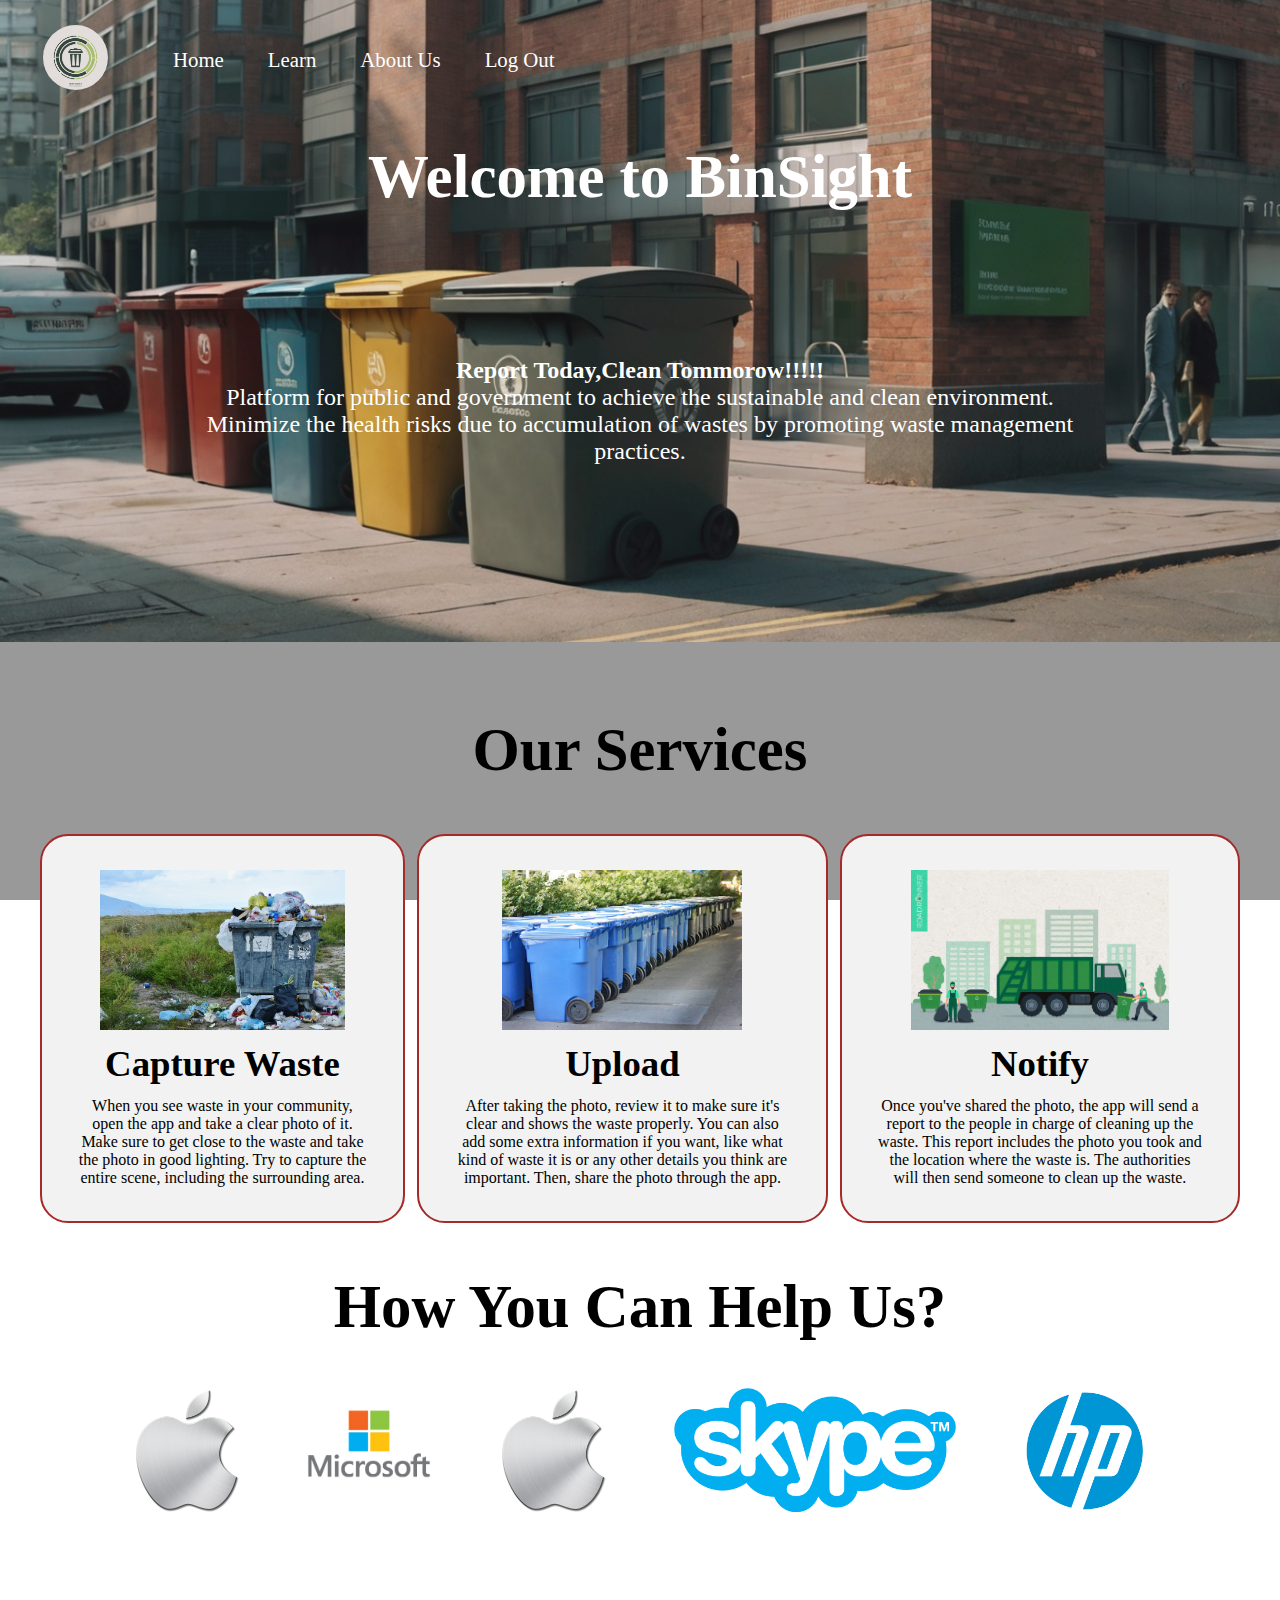
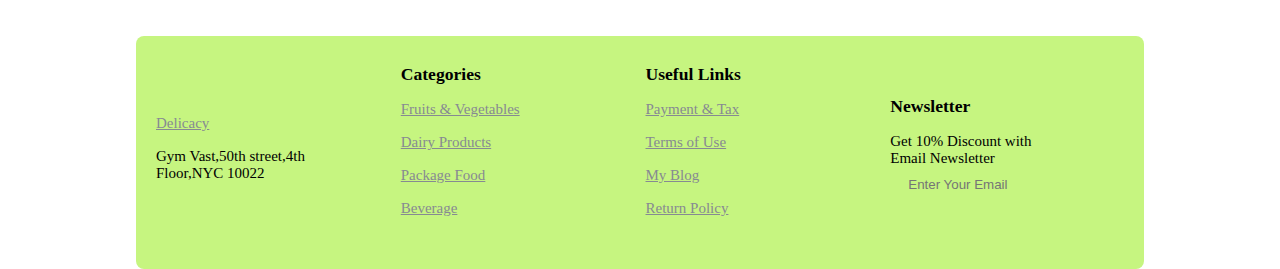
<file: index.html>
<!DOCTYPE html>
<html lang="en">

<head>
    <meta charset="UTF-8">
    <meta name="viewport" content="width=device-width, initial-scale=1.0">
    <title>Best Online Food Delivery Services in India | MyOnlineMeal.com</title>
    <link rel="stylesheet" href="/css/style.css">
    <link rel="preconnect" href="https://fonts.googleapis.com">
    <link rel="preconnect" href="https://fonts.gstatic.com" crossorigin>
    <link rel="stylesheet" href="https://cdnjs.cloudflare.com/ajax/libs/font-awesome/6.6.0/css/all.min.css" integrity="sha512-Kc323vGBEqzTmouAECnVceyQqyqdsSiqLQISBL29aUW4U/M7pSPA/gEUZQqv1cwx4OnYxTxve5UMg5GT6L4JJg==" crossorigin="anonymous" referrerpolicy="no-referrer" />
</head>

<body>
    <nav id="navbar">
        <div id="logo">
            <img src="img/8.png" alt="MyOnlineMeal.com" >
        </div>

        <ul>
            <li class="item"><a href="#">Home</a></li>
            <li class="item"><a href="http://127.0.0.1:5500/rscom-failover-classic-s3.s3.amazonaws.com/index.html">Learn</a></li>
            <li class="item"><a href="#">About Us</a></li>
            <li class="item"><a href="http://127.0.0.1:5501/new_project_BinSite/index.html
                ">Log Out</a></li>
        </ul>
        <div class="camera">
            <a href="http://127.0.0.1:5503/dustbin_app/templates/index1.html"><i class="fa-solid fa-camera-retro" style="font-size: 30px;"></i></a>
                <style type="text/css">
                    .fa-camera-retro{
                        color: aliceblue;
                    }
                </style>
        </div>
        <!--<img src="camera_icon.png" id="cameraIcon" alt="Camera Icon" style="height: 40px;width: 20px;;">-->
    </nav>
    
    <section id="home">
        <h1 class="h-primary">Welcome to BinSight</h1>
        <p><b>Report Today,Clean Tommorow!!!!!</b></p>
        <p>Platform for public and government to achieve the sustainable and clean environment.</p>
        <p>Minimize the health risks due to accumulation of wastes by promoting waste management practices.</p>
      
    </section>
    

    <section class="services-container">
        <h1 class="h-primary center">Our Services</h1>
        <div id="services">
            <div class="box">
                <img src="img/3.png" alt="">
                <h2 class="h-secondary center">Capture Waste</h2>
                <p class="center">When you see waste in your community, open the app and take a clear photo of it. Make sure to get close to the waste and take the photo in good lighting. Try to capture the entire scene, including the surrounding area.</p>
            </div>
            <div class="box">
                <img src="img/2.png" alt="">
                <h2 class="h-secondary center">Upload</h2>
                <p class="center">After taking the photo, review it to make sure it's clear and shows the waste properly. You can also add some extra information if you want, like what kind of waste it is or any other details you think are important. Then, share the photo through the app.
                </p>
            </div>
            <div class="box">
                <img src="img/box_img1.jpeg" alt="">
                <h2 class="h-secondary center">Notify</h2>
                <p class="center">Once you've shared the photo, the app will send a report to the people in charge of cleaning up the waste. This report includes the photo you took and the location where the waste is. The authorities will then send someone to clean up the waste.</p>
            </div>
            
        </div>
    </section>
    <section id="client-section">
        <h1 class="h-primary center">How You Can Help Us?</h1>
        <div id="clients">
            <div class="client-item">
                <img src="img/logo1.png" alt="Our Client">
            </div>
            <div class="client-item">
                <img src="img/logo2.png" alt="Our Client">
            </div>
            <div class="client-item">
                <img src="img/logo1.png" alt="Our Client">
            </div>
            <div class="client-item">
                <img src="img/logo4.png" alt="Our Client">
            </div>
            <div class="client-item">
                <img src="img/logo3.png" alt="Our Client">
            </div>
        </div>
    </section>
    <section class="footer" id="footer">
        <div class="footer-box">
        <a href="#" class="logo"><i class='bx bxs-basket ' ></i>Delicacy</a>
        <p>Gym Vast,50th street,4th <br>Floor,NYC 10022</p>
        <div class="social">
            <i class='bx bxl-facebook-circle'></i>
            <i class='bx bxl-twitter'></i>
            <i class='bx bxl-instagram'></i>
            <i class='bx bxl-youtube'></i>
        </div>
        </div>
<div class="footer-box">
    <h2>Categories</h2>
    <a href="#">Fruits & Vegetables</a>
    <a href="#">Dairy Products</a>
    <a href="#">Package Food</a>
    <a href="#">Beverage</a>
</div>
<div class="footer-box">
    <h2>Useful Links</h2>
    <a href="#">Payment & Tax</a>
    <a href="#">Terms of Use</a>
    <a href="#">My Blog</a>
    <a href="#">Return Policy</a>
</div>
<div class="footer-box">
    <h2>Newsletter</h2>
    <p>Get 10% Discount with<br>Email Newsletter</p>
    <form action="">
        <i class='bx bx-envelope'></i>
        <input type="email" name="" id="" placeholder="Enter Your Email">
        <i class='bx bx-arrow-back bx-rotate-180' ></i>
     </form>
</div>
    </section>
    <script src="https://ajax.googleapis.com/ajax/libs/jquery/3.5.1/jquery.min.js"></script>
<script>
    $(document).ready(function(){
        $("#cameraIcon").click(function(){
            $.ajax({
                url: "/camera",
                method: "GET",
                success: function(data) {
                    alert(data.status);  // Show the response from the server
                },
                error: function(err) {
                    alert("Failed to access camera");
                }
            });
        });
    });
</script>


    
</body>

</html>
</file>
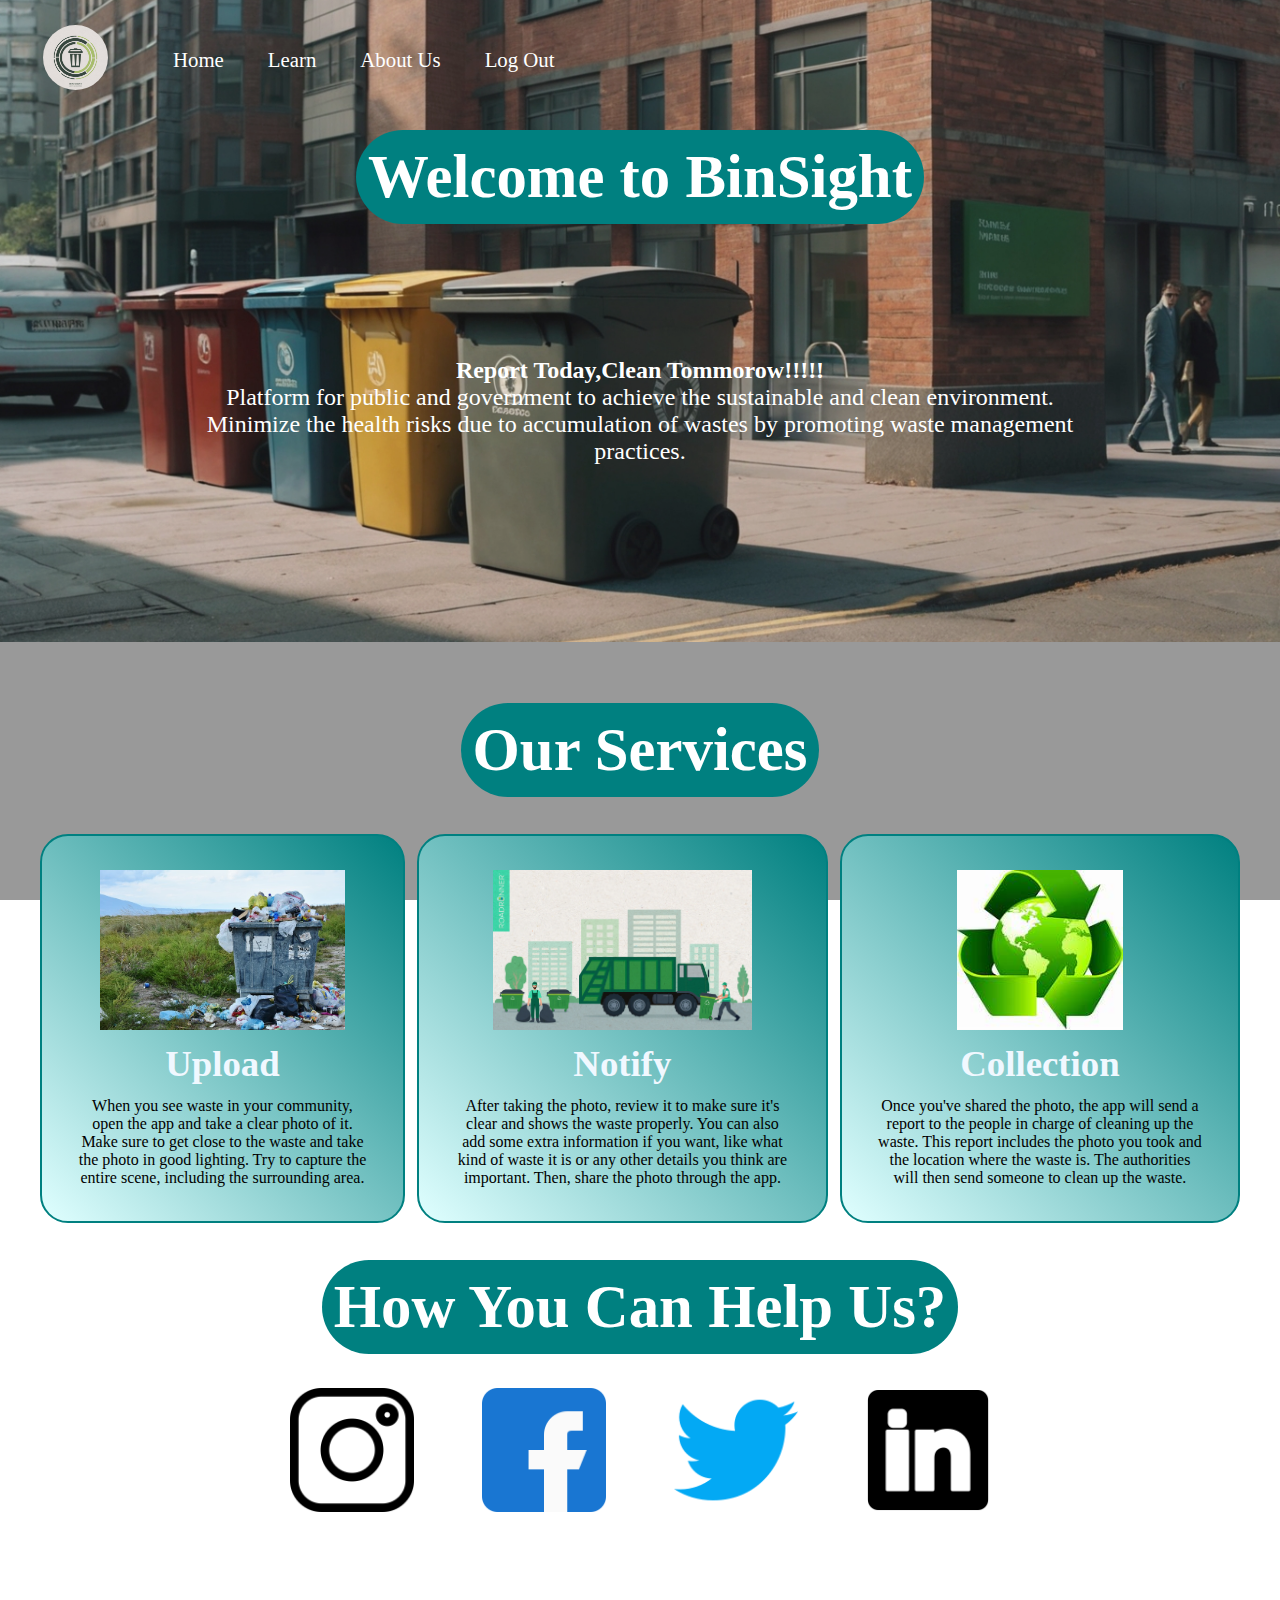
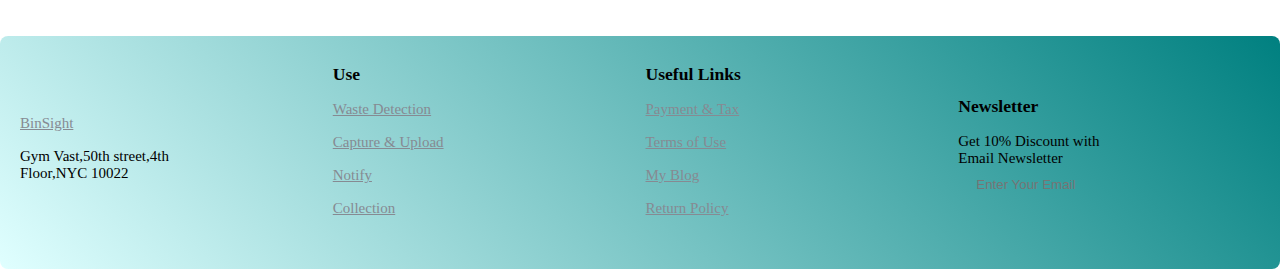
<file: log_out/project_BinSite/index.html>
<!DOCTYPE html>
<html lang="en">

<head>
    <meta charset="UTF-8">
    <meta name="viewport" content="width=device-width, initial-scale=1.0">
    <title>Best Online Food Delivery Services in India | MyOnlineMeal.com</title>
    <link rel="stylesheet" href="css/style.css">
    <link rel="preconnect" href="https://fonts.googleapis.com">
    <link rel="preconnect" href="https://fonts.gstatic.com" crossorigin>
    <link rel="stylesheet" href="https://cdnjs.cloudflare.com/ajax/libs/font-awesome/6.6.0/css/all.min.css" integrity="sha512-Kc323vGBEqzTmouAECnVceyQqyqdsSiqLQISBL29aUW4U/M7pSPA/gEUZQqv1cwx4OnYxTxve5UMg5GT6L4JJg==" crossorigin="anonymous" referrerpolicy="no-referrer" />
</head>

<body>
    <nav id="navbar">
        <div id="logo">
            <img src="img/8.png" alt="MyOnlineMeal.com" >
        </div>

        <ul>
            <li class="item"><a href="#">Home</a></li>
            <li class="item"><a href="http://127.0.0.1:5501/log_out/project_BinSite/www.republicservices.com%20(2)/rscom-failover-classic-s3.s3.amazonaws.com/index.html">Learn</a></li>
            <li class="item"><a href="#">About Us</a></li>
            <li class="item"><a href="http://127.0.0.1:5501/Project_BinSite_Sign_in/project_BinSite/index.html">Log Out</a></li>
        </ul>
        <div class="camera">
            <a href="http://127.0.0.1:5501/log_out/project_BinSite/dustbin_app/dustbin_app/templates/index1.html"><i class="fa-solid fa-camera-retro" style="font-size: 30px;"></i></a>
                <style type="text/css">
                    .fa-camera-retro{
                        color: aliceblue;
                    }
                </style>
        </div>
        <!--<img src="camera_icon.png" id="cameraIcon" alt="Camera Icon" style="height: 40px;width: 20px;;">-->
    </nav>
    
    <section id="home">
        <h1 class="h-primary">Welcome to BinSight</h1>
        <p><b>Report Today,Clean Tommorow!!!!!</b></p>
        <p>Platform for public and government to achieve the sustainable and clean environment.</p>
        <p>Minimize the health risks due to accumulation of wastes by promoting waste management practices.</p>
      
    </section>
    

    <section class="services-container"><div class="center">
        <h1 class="h-primary center">Our Services</h1>
        </div>
        <div id="services" >
            <div class="box">
                <img src="img/3.png" alt="" style="max-width: 100%; max-height: 100%;">
                <h2 class="h-secondary center" style="font-family: 'Balsamiq Sans', cursive; color:aliceblue;">Upload</h2>
                <p class="center">When you see waste in your community, open the app and take a clear photo of it. Make sure to get close to the waste and take the photo in good lighting. Try to capture the entire scene, including the surrounding area.</p>
            </div>
            <div class="box">
                <img src="img/box_img1.jpeg" alt="">
                <h2 class="h-secondary center"style="font-family: 'Balsamiq Sans', cursive; color:aliceblue;">Notify</h2>
                <p class="center">After taking the photo, review it to make sure it's clear and shows the waste properly. You can also add some extra information if you want, like what kind of waste it is or any other details you think are important. Then, share the photo through the app.
                </p>
            </div>
            <div class="box">
                <img src="collected.jpeg" alt="">
                <h2 class="h-secondary center"style="font-family: 'Balsamiq Sans', cursive; color:aliceblue;">Collection</h2>
                <p class="center">Once you've shared the photo, the app will send a report to the people in charge of cleaning up the waste. This report includes the photo you took and the location where the waste is. The authorities will then send someone to clean up the waste.</p>
            </div>
            
        </div>
    </section>
    <section id="client-section"><div class="center">
        <h1 class="h-primary center">How You Can Help Us?</h1>
        </div>
        <div id="clients">
            <div class="client-item">
                <a href="https://www.instagram.com/accounts/login/"><img src="instagram-logo.png" alt="Our Client"></a>
            </div>
            <div class="client-item">
                <a href="https://www.instagram.com/accounts/login/"><img src="facebook.png" alt="Our Client"></a>
            </div>
            <div class="client-item">
                <a href="https://www.instagram.com/accounts/login/"><img src="twitter.png" alt="Our Client"></a>
            </div>
            <div class="client-item">
                <a href="https://www.instagram.com/accounts/login/"><img src="message.png" alt="Our Client"></a>
            </div>
            
        </div>
    </section>
    <section class="footer" id="footer">
        <div class="footer-box">
        <a href="#" class="logo"><i class='bx bxs-basket ' style="border-radius: 50px;" ></i>BinSight</a>
        <p>Gym Vast,50th street,4th <br>Floor,NYC 10022</p>
        <div class="social">
            <i class='bx bxl-facebook-circle'></i>
            <i class='bx bxl-twitter'></i>
            <i class='bx bxl-instagram'></i>
            <i class='bx bxl-youtube'></i>
        </div>
        </div>
<div class="footer-box">
    <h2 style="border-radius: 50px;">Use</h2>
    <a href="#">Waste Detection</a>
    <a href="#">Capture & Upload</a>
    <a href="#">Notify</a>
    <a href="#">Collection</a>
</div>
<div class="footer-box">
    <h2 style="border-radius: 50px;">Useful Links</h2>
    <a href="#">Payment & Tax</a>
    <a href="#">Terms of Use</a>
    <a href="#">My Blog</a>
    <a href="#">Return Policy</a>
</div>
<div class="footer-box">
    <h2>Newsletter</h2>
    <p>Get 10% Discount with<br>Email Newsletter</p>
    <form action="">
        <i class='bx bx-envelope'></i>
        <input type="email" name="" id="" placeholder="Enter Your Email">
        <i class='bx bx-arrow-back bx-rotate-180' ></i>
     </form>
</div>
    </section>
    <script src="https://ajax.googleapis.com/ajax/libs/jquery/3.5.1/jquery.min.js"></script>
<script>
    $(document).ready(function(){
        $("#cameraIcon").click(function(){
            $.ajax({
                url: "/camera",
                method: "GET",
                success: function(data) {
                    alert(data.status);  // Show the response from the server
                },
                error: function(err) {
                    alert("Failed to access camera");
                }
            });
        });
    });
</script>


    
</body>

</html>
</file>
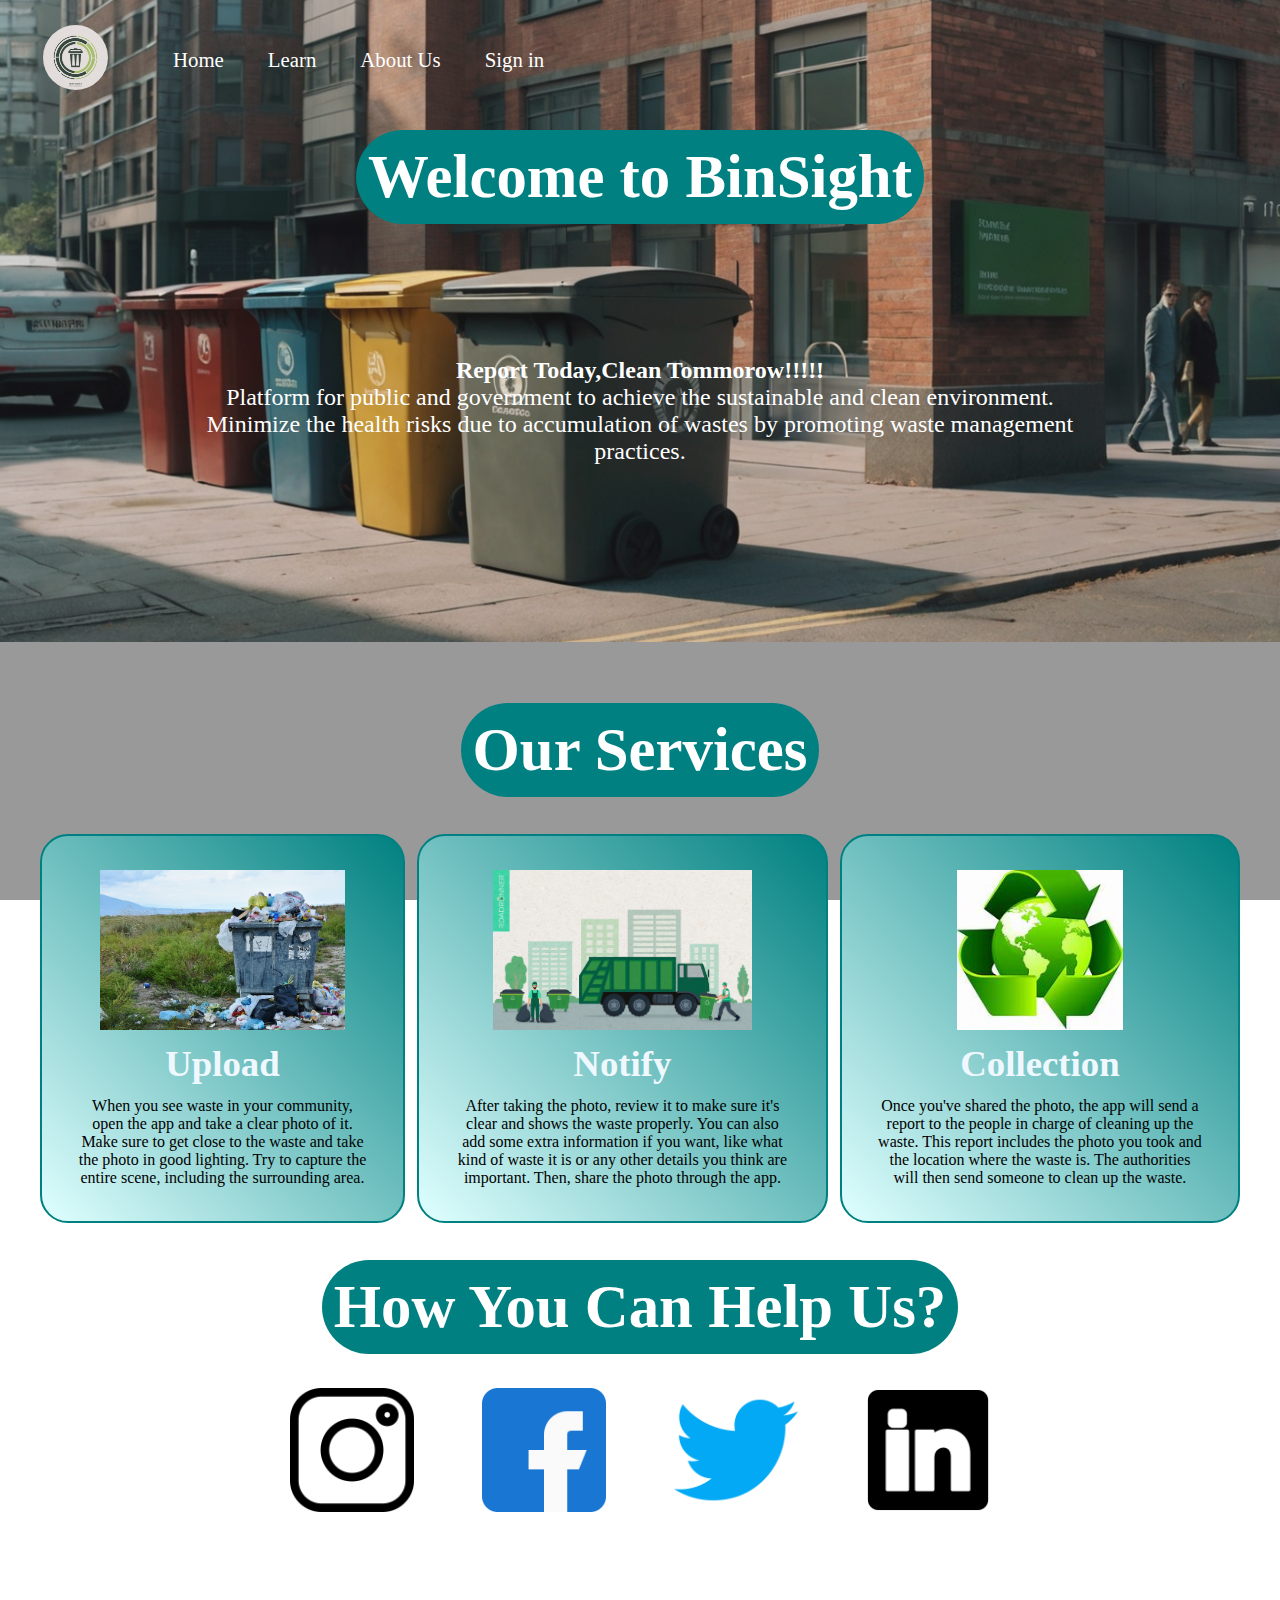
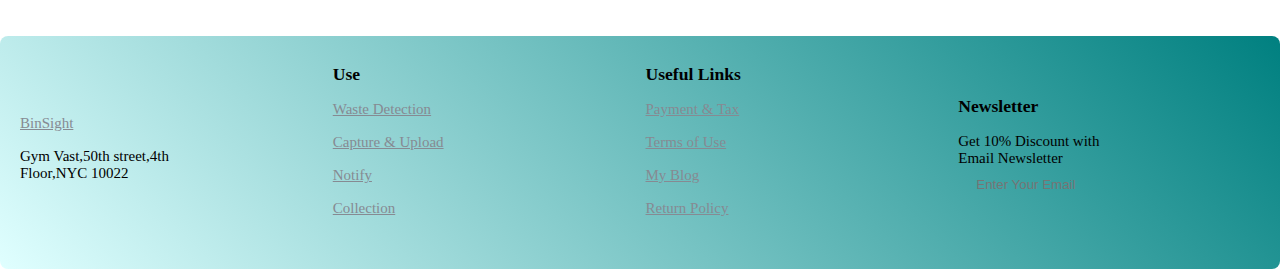
<file: Project_BinSite_Sign_in/project_BinSite/index.html>
<!DOCTYPE html>
<html lang="en">

<head>
    <meta charset="UTF-8">
    <meta name="viewport" content="width=device-width, initial-scale=1.0">
    <title>Best Online Food Delivery Services in India | MyOnlineMeal.com</title>
    <link rel="stylesheet" href="css/style.css">
    <link rel="preconnect" href="https://fonts.googleapis.com">
    <link rel="preconnect" href="https://fonts.gstatic.com" crossorigin>
    <link rel="stylesheet" href="https://cdnjs.cloudflare.com/ajax/libs/font-awesome/6.6.0/css/all.min.css" integrity="sha512-Kc323vGBEqzTmouAECnVceyQqyqdsSiqLQISBL29aUW4U/M7pSPA/gEUZQqv1cwx4OnYxTxve5UMg5GT6L4JJg==" crossorigin="anonymous" referrerpolicy="no-referrer" />
</head>

<body>
    <nav id="navbar">
        <div id="logo">
            <img src="img/8.png" alt="MyOnlineMeal.com" >
        </div>

        <ul>
            <li class="item"><a href="#">Home</a></li>
            <li class="item"><a href="http://127.0.0.1:5501/Project_BinSite_Sign_in/project_BinSite/www.republicservices.com%20(2)/rscom-failover-classic-s3.s3.amazonaws.com/index.html">Learn</a></li>
            <li class="item"><a href="#">About Us</a></li>
            <li class="item"><a href="http://localhost/simple%20php%20system//register.php">Sign in</a></li>
        </ul>
        <div class="camera">
            <a href="http://127.0.0.1:5501/Project_BinSite_Sign_in/project_BinSite/dustbin_app/dustbin_app/templates/index1.html"><i class="fa-solid fa-camera-retro" style="font-size: 30px;"></i></a>
                <style type="text/css">
                    .fa-camera-retro{
                        color: aliceblue;
                    }
                </style>
        </div>
        <!--<img src="camera_icon.png" id="cameraIcon" alt="Camera Icon" style="height: 40px;width: 20px;;">-->
    </nav>
    
    <section id="home">
        <h1 class="h-primary">Welcome to BinSight</h1>
        <p><b>Report Today,Clean Tommorow!!!!!</b></p>
        <p>Platform for public and government to achieve the sustainable and clean environment.</p>
        <p>Minimize the health risks due to accumulation of wastes by promoting waste management practices.</p>
      
    </section>
    

    <section class="services-container"><div class="center">
        <h1 class="h-primary center">Our Services</h1>
        </div>
        <div id="services" >
            <div class="box">
                <img src="img/3.png" alt="" style="max-width: 100%; max-height: 100%;">
                <h2 class="h-secondary center" style="font-family: 'Balsamiq Sans', cursive; color:aliceblue;">Upload</h2>
                <p class="center">When you see waste in your community, open the app and take a clear photo of it. Make sure to get close to the waste and take the photo in good lighting. Try to capture the entire scene, including the surrounding area.</p>
            </div>
            <div class="box">
                <img src="img/box_img1.jpeg" alt="">
                <h2 class="h-secondary center"style="font-family: 'Balsamiq Sans', cursive; color:aliceblue;">Notify</h2>
                <p class="center">After taking the photo, review it to make sure it's clear and shows the waste properly. You can also add some extra information if you want, like what kind of waste it is or any other details you think are important. Then, share the photo through the app.
                </p>
            </div>
            <div class="box">
                <img src="collected.jpeg" alt="">
                <h2 class="h-secondary center"style="font-family: 'Balsamiq Sans', cursive; color:aliceblue;">Collection</h2>
                <p class="center">Once you've shared the photo, the app will send a report to the people in charge of cleaning up the waste. This report includes the photo you took and the location where the waste is. The authorities will then send someone to clean up the waste.</p>
            </div>
            
        </div>
    </section>
    <section id="client-section"><div class="center">
        <h1 class="h-primary center">How You Can Help Us?</h1>
        </div>
        <div id="clients">
            <div class="client-item">
                <a href="https://www.instagram.com/accounts/login/"><img src="instagram-logo.png" alt="Our Client"></a>
            </div>
            <div class="client-item">
                <a href="https://www.instagram.com/accounts/login/"><img src="facebook.png" alt="Our Client"></a>
            </div>
            <div class="client-item">
                <a href="https://www.instagram.com/accounts/login/"><img src="twitter.png" alt="Our Client"></a>
            </div>
            <div class="client-item">
                <a href="https://www.instagram.com/accounts/login/"><img src="message.png" alt="Our Client"></a>
            </div>
            
        </div>
    </section>
    <section class="footer" id="footer">
        <div class="footer-box">
        <a href="#" class="logo"><i class='bx bxs-basket ' style="border-radius: 50px;" ></i>BinSight</a>
        <p>Gym Vast,50th street,4th <br>Floor,NYC 10022</p>
        <div class="social">
            <i class='bx bxl-facebook-circle'></i>
            <i class='bx bxl-twitter'></i>
            <i class='bx bxl-instagram'></i>
            <i class='bx bxl-youtube'></i>
        </div>
        </div>
<div class="footer-box">
    <h2 style="border-radius: 50px;">Use</h2>
    <a href="#">Waste Detection</a>
    <a href="#">Capture & Upload</a>
    <a href="#">Notify</a>
    <a href="#">Collection</a>
</div>
<div class="footer-box">
    <h2 style="border-radius: 50px;">Useful Links</h2>
    <a href="#">Payment & Tax</a>
    <a href="#">Terms of Use</a>
    <a href="#">My Blog</a>
    <a href="#">Return Policy</a>
</div>
<div class="footer-box">
    <h2>Newsletter</h2>
    <p>Get 10% Discount with<br>Email Newsletter</p>
    <form action="">
        <i class='bx bx-envelope'></i>
        <input type="email" name="" id="" placeholder="Enter Your Email">
        <i class='bx bx-arrow-back bx-rotate-180' ></i>
     </form>
</div>
    </section>
    <script src="https://ajax.googleapis.com/ajax/libs/jquery/3.5.1/jquery.min.js"></script>
<script>
    $(document).ready(function(){
        $("#cameraIcon").click(function(){
            $.ajax({
                url: "/camera",
                method: "GET",
                success: function(data) {
                    alert(data.status);  // Show the response from the server
                },
                error: function(err) {
                    alert("Failed to access camera");
                }
            });
        });
    });
</script>


    
</body>

</html>
</file>
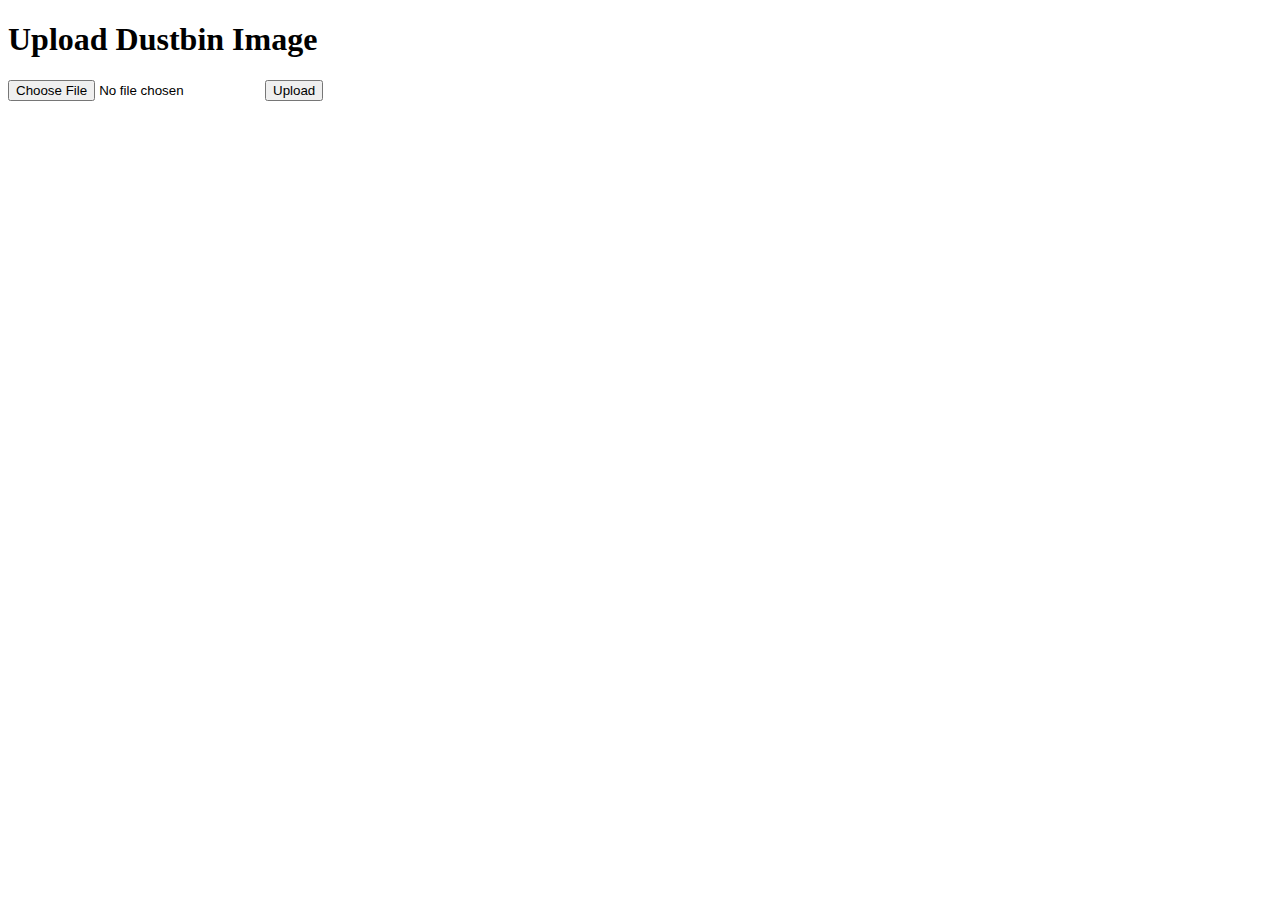
<file: index1.html>
<!DOCTYPE html>
<html lang="en">
<head>
    <meta charset="UTF-8">
    <meta name="viewport" content="width=device-width, initial-scale=1.0">
    <title>Upload Image</title>
    <script>
        function getLocation() {
            if (navigator.geolocation) {
                navigator.geolocation.getCurrentPosition(showPosition);
            } else {
                alert("Geolocation is not supported by this browser.");
            }
        }

        function showPosition(position) {
            document.getElementById('latitude').value = position.coords.latitude;
            document.getElementById('longitude').value = position.coords.longitude;
        }
    </script>
</head>
<body onload="getLocation()">
    <h1>Upload Dustbin Image</h1>
    <form action="/upload" method="post" enctype="multipart/form-data">
        <input type="file" name="file" accept="image/*" required>
        <input type="hidden" id="latitude" name="latitude">
        <input type="hidden" id="longitude" name="longitude">
        <input type="submit" value="Upload">
    </form>
</body>
</html>
</file>
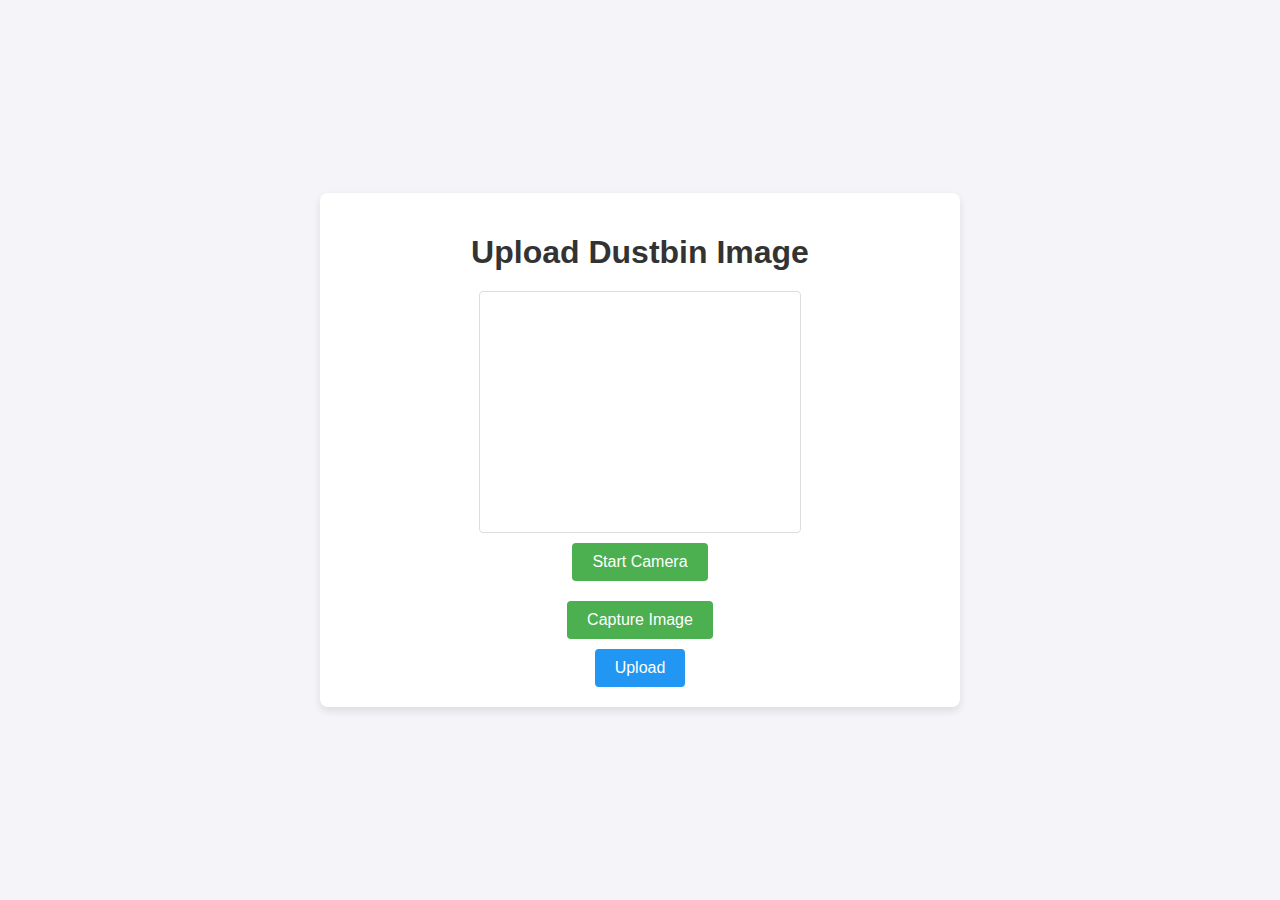
<file: log_out/project_BinSite/dustbin_app/dustbin_app/templates/index1.html>
<!DOCTYPE html>
<html lang="en">
<head>
    <meta charset="UTF-8">
    <meta name="viewport" content="width=device-width, initial-scale=1.0">
    <title>Upload Image</title>
    <link rel="stylesheet" href="upload-form.css">
    <script>
        function getLocation() {
            if (navigator.geolocation) {
                navigator.geolocation.getCurrentPosition(showPosition);
            } else {
                alert("Geolocation is not supported by this browser.");
            }
        }

        function showPosition(position) {
            document.getElementById('latitude').value = position.coords.latitude;
            document.getElementById('longitude').value = position.coords.longitude;
        }

        function startCamera() {
            const video = document.getElementById('video');
            navigator.mediaDevices.getUserMedia({ video: true })
                .then(function (stream) {
                    video.srcObject = stream;
                    video.play();
                })
                .catch(function (error) {
                    console.error('Error accessing camera:', error);
                });
        }

        function captureImage() {
            const canvas = document.getElementById('canvas');
            const context = canvas.getContext('2d');
            const video = document.getElementById('video');
            
            canvas.width = video.videoWidth;
            canvas.height = video.videoHeight;
            context.drawImage(video, 0, 0, canvas.width, canvas.height);
            
            // Convert canvas image to Blob
            canvas.toBlob(function(blob) {
                const fileInput = document.getElementById('file');
                const file = new File([blob], "captured-image.png", { type: "image/png" });
                
                // Create a DataTransfer object to mimic the file input
                const dataTransfer = new DataTransfer();
                dataTransfer.items.add(file);
                
                // Assign the file to the file input
                fileInput.files = dataTransfer.files;
            }, 'image/png');
        }
    </script>
</head>
<body onload="getLocation()">
    <div class="container">
        <h1>Upload Dustbin Image</h1>
        <form action="/upload" method="post" enctype="multipart/form-data">
            <video id="video" width="320" height="240" autoplay></video>
            <canvas id="canvas" style="display: none;"></canvas>
            
            <button type="button" onclick="startCamera()">Start Camera</button>
            <button type="button" onclick="captureImage()">Capture Image</button>
            
            <input type="file" id="file" name="file" style="display: none;">
            <input type="hidden" id="latitude" name="latitude">
            <input type="hidden" id="longitude" name="longitude">
            <input type="submit" value="Upload">
        </form>
    </div>
</body>
</html>
</file>
<file: log_out/project_BinSite/dustbin_app/dustbin_app/templates/upload-form.css>
/* upload-form.css */

/* General body styles */
body {
    font-family: Arial, sans-serif;
    background-color: #f4f4f9;
    margin: 0;
    padding: 0;
    display: flex;
    justify-content: center;
    align-items: center;
    height: 100vh;
}

/* Container for centering content */
.container {
    text-align: center;
    background-color: #fff;
    padding: 20px;
    border-radius: 8px;
    box-shadow: 0 4px 8px rgba(0, 0, 0, 0.1);
    width: 90%;
    max-width: 600px;
}

/* Heading styles */
h1 {
    color: #333;
    margin-bottom: 20px;
}

/* Form styles */
form {
    display: flex;
    flex-direction: column;
    align-items: center;
}

/* Video element styling */
video {
    border: 1px solid #ddd;
    border-radius: 4px;
}

/* Button styling */
button {
    background-color: #4CAF50;
    color: #fff;
    border: none;
    padding: 10px 20px;
    margin: 10px;
    border-radius: 4px;
    cursor: pointer;
    font-size: 16px;
}

button:hover {
    background-color: #45a049;
}

/* Submit button styling */
input[type="submit"] {
    background-color: #2196F3;
    color: #fff;
    border: none;
    padding: 10px 20px;
    border-radius: 4px;
    cursor: pointer;
    font-size: 16px;
}

input[type="submit"]:hover {
    background-color: #1e88e5;
}
</file>
<file: css/style.css>
/* CSS Reset */
*{
    margin: 0px;
    padding: 0px;
}
.body{
    background: rgba(0, 0, 0, 0.7);
}

/* CSS Variables */
:root{
    --navbar-height:59px;
}
/* NAvigation bar  */
#navbar{
    display: flex;
    align-items: center;
}
#navbar::before{
    content: "";
    background-color: black;
    position: absolute;
    top: 0px;
    left: 0px;
    height: 100%;
    width: 100%;
    z-index: -1;
    opacity: 0.4;
 }

/* NAvigation bar :Logo and Image  */
#logo{
    margin: 34px 45px;

}
#logo img{
    height: 65px;
    margin: -9px -2px;
    border-radius: 50%;

}

/* NAvigation bar :List Styling  */

#navbar ul {
    display: flex; /*navbar row*/
    font-family: 'IBM Plex Serif', serif;
}


#navbar ul li {
    /*  */
    list-style: none; /*wo bindu bindu nahi aayenge*/
    font-size: 1.3rem;
}

#navbar ul li a{
    color: white;
    display: inline-block;/*kyuki padding deni h*/
    padding: 3px 22px;
    border-radius: 20px;
    text-decoration: none; /*underline chali jayegi*/
}
#navbar ul li a:hover{
    color: black;
    background-color: white;
}

/* Home section */
#home{
    display: flex;
    flex-direction: column;
    padding: 3px 200px;
    height: 578px;
    justify-content: center;
    align-items: center; 
}
#home::before{
    content: "";
    position: absolute;
    background: url('../10.jpg') no-repeat center center/cover;
    height: 642px;
    top: 0px;
    left: 0px;
    width: 100%;
    z-index: -1;
    opacity: 0.89;
}

#home h1{
    color: white;
    text-align: center;
    font-family: 'Balsamiq Sans', cursive;
    position: absolute;
    top: 130px;
}
#home p{
    color: white;
    text-align: center;
    font-size: 1.5rem;
    font-family: 'Balsamiq Sans', cursive;
    top: 230px;
}
/* Services Section */
#services{
    margin: 34px;
    display: flex;
}
#services .box{
    border: 2px solid brown;
    padding: 34px;
    margin: 3px 6px;
    border-radius: 28px;
    background: #f2f2f2;
}
#services .box img{
   height: 160px;
   margin: auto;
   display: block;
}

#services .box img{
    font-family: 'Courier New', Courier, monospace;
}

/* Client section */
#client-section{
    position: relative;
    height: 344px;
}
#client-section::before{
    content: "";
    position: absolute;
    width: 100%;
    height: 100%;
    z-index: -1;
    opacity: 0.3;
}

#clients{
 display: flex;
 justify-content: center;
 align-items: center;

}
#clients img{
    height: 124px;
}
.client-item{
    padding: 34px;
}
/* Utility class */
.h-primary{
    font-family: 'IBM Plex Serif', serif;
    font-size: 3.8rem;
    padding: 12px;
    }
.h-secondary{
    font-family: 'IBM Plex Serif', serif;
    font-size: 2.3rem;
    padding: 12px;
    }
.btn{
    padding: 6px 20px;
    border: 2px solid white;
    background-color: brown;
    color: white;
    margin: 17px;
    font-size: 1.5rem;
    border-radius: 10px;
    cursor: pointer;
}

.center{
    text-align: center;
}
.camera{
    display: inline-block;
}
.footer{
    max-width: 968px;
    margin-left: auto;
    margin-right: auto;
    display:grid;
    grid-template-columns: repeat(auto-fit,minmax(200px,auto));
    gap:1.5rem;
    margin-top: 2rem;
    background: #c6f580;
    border-radius: 0.5rem;
    padding: 20px;
    align-items: center;
}
.footer-box{
    display: flex;
    flex-direction: column;
}
.footer-box{
    font-size: 0.938rem;
    margin: 0.5rem 0 1rem;
}
.footer-box h2{
    font-size: 1.1rem;
    font-weight: 600;
    margin-bottom: 1rem;
}
.footer-box a{
    color: #868a92;
    margin-bottom:1rem;
}
.footer-box a:hover{
    color: var(--light-green-color);
}
.footer-box form{
    border-bottom: 1px solid var(--text-color);
    padding: 10px;
    display: flex;
    align-items: center;
    column-gap: 0.5rem;
}
.footer-box form input{
    background: transparent;
    border: none;
    outline: none;
}
.footer-box form .bx{
    font-size: 20px;
    color: var(--light-green-color);
    cursor: pointer;
}
.footer-box form .bx-envelope{
    color:var(--light-green-color) ;

}
</file>
<file: log_out/project_BinSite/css/style.css>
/* CSS Reset */
*{
    margin: 0px;
    padding: 0px;
}
.body{
    background: rgba(0, 0, 0, 0.7);
}

/* CSS Variables */
:root{
    --navbar-height:59px;
}
/* NAvigation bar  */
#navbar{
    display: flex;
    align-items: center;
}
#navbar::before{
    content: "";
    background-color: black;
    position: absolute;
    top: 0px;
    left: 0px;
    height: 100%;
    width: 100%;
    z-index: -1;
    opacity: 0.4;
 }

/* NAvigation bar :Logo and Image  */
#logo{
    margin: 34px 45px;

}
#logo img{
    height: 65px;
    margin: -9px -2px;
    border-radius: 50%;

}

/* NAvigation bar :List Styling  */

#navbar ul {
    display: flex; /*navbar row*/
    font-family: 'Balsamiq Sans', cursive;
}


#navbar ul li {
    /*  */
    list-style: none; /*wo bindu bindu nahi aayenge*/
    font-size: 1.3rem;
}

#navbar ul li a{
    color: white;
    display: inline-block;/*kyuki padding deni h*/
    padding: 3px 22px;
    border-radius: 20px;
    text-decoration: none; /*underline chali jayegi*/
}
#navbar ul li a:hover{
    color: black;
    background-color: white;
}

/* Home section */
#home{
    display: flex;
    flex-direction: column;
    padding: 3px 200px;
    height: 578px;
    justify-content: center;
    align-items: center; 
}
#home::before{
    content: "";
    position: absolute;
    background: url('../10.jpg') no-repeat center center/cover;
    height: 642px;
    top: 0px;
    left: 0px;
    width: 100%;
    z-index: -1;
    opacity: 0.89;
}

#home h1{
    color: white;
    text-align: center;
    font-family: 'Balsamiq Sans', cursive;
    position: absolute;
    top: 130px;
}
#home p{
    color: white;
    text-align: center;
    font-size: 1.5rem;
    font-family: 'Balsamiq Sans', cursive;
    top: 230px;
}
/* Services Section */
#services{
    margin: 34px;
    display: flex;
}
#services .box{
    border: 2px solid #008080;
    padding: 34px;
    margin: 3px 6px;
    border-radius: 28px;
    background-color: #d6afaf;
}
#services .box img{
   height: 160px;
   margin: auto;
   display: block;
}

#services .box img{
    font-family: 'Courier New', Courier, monospace;
}
#services .box:hover{
    transform: scale(1.05);
    box-shadow: 0 8px 16px rgba(216, 135, 135, 0.603);
}
#services .box{
    background: linear-gradient(45deg, #E0FFFF, #008080); /* Light cyan to teal gradient */
}
.h-primary {
    background-color: #008080; /* Light brown background color */
    color: #fff; /* White text color */
    padding: 10px 30px; /* Padding to create space around the text */
    border-radius: 50px; /* High border-radius to create an oval shape */
    display: inline-block; /* Ensures the h1 adjusts to the text content width */
    text-align: center; /* Centers the text inside the oval */
    font-size: 24px; /* Adjusts the font size */
    font-weight: bold; /* Makes the text bold */
    margin: 0 auto;
    font-family: 'Balsamiq Sans', cursive;
}
.center {
        display: flex; /* Makes the container a flexbox */
        justify-content: center; /* Centers the content horizontally */
        align-items: center; /* Centers the content vertically */
        text-align: center; /* Centers the text within the container */
}
/* Client section */
#client-section{
    position: relative;
    height: 344px;
}
#client-section::before{
    content: "";
    position: absolute;
    width: 100%;
    height: 100%;
    z-index: -1;
    opacity: 0.3;
}

#clients{
 display: flex;
 justify-content: center;
 align-items: center;

}
#clients img{
    height: 124px;
}
.client-item{
    padding: 34px;
}
/* Utility class */
.h-primary{
    font-family: 'Balsamiq Sans', cursive;
    font-size: 3.8rem;
    padding: 12px;
    }
.h-secondary{
    font-family: 'Balsamiq Sans', cursive;
    font-size: 2.3rem;
    padding: 12px;
    }
.btn{
    padding: 6px 20px;
    border: 2px solid white;
    background-color: brown;
    color: white;
    margin: 17px;
    font-size: 1.5rem;
    border-radius: 10px;
    cursor: pointer;
}

.center{
    text-align: center;
}
.camera{
    display: inline-block;
}
.footer{
    margin-left: auto;
    margin-right: auto;
    display:grid;
    grid-template-columns: repeat(auto-fit,minmax(200px,auto));
    gap:1.5rem;
    margin-top: 2rem;
    background: linear-gradient(45deg, #E0FFFF, #008080);
    border-radius: 0.5rem;
    padding: 20px;
    align-items: center;
}
.footer-box{
    display: flex;
    flex-direction: column;
}
.footer-box{
    font-size: 0.938rem;
    margin: 0.5rem 0 1rem;
}
.footer-box h2{
    font-size: 1.1rem;
    font-weight: 600;
    margin-bottom: 1rem;
}
.footer-box a{
    color: #868a92;
    margin-bottom:1rem;
}
.footer-box a:hover{
    color: var(--light-green-color);
}
.footer-box form{
    border-bottom: 1px solid var(--text-color);
    padding: 10px;
    display: flex;
    align-items: center;
    column-gap: 0.5rem;
}
.footer-box form input{
    background: transparent;
    border: none;
    outline: none;
}
.footer-box form .bx{
    font-size: 20px;
    color: var(--light-green-color);
    cursor: pointer;
}
.footer-box form .bx-envelope{
    color:var(--light-green-color) ;

}
</file>
<file: Project_BinSite_Sign_in/project_BinSite/css/style.css>
/* CSS Reset */
*{
    margin: 0px;
    padding: 0px;
}
.body{
    background: rgba(0, 0, 0, 0.7);
}

/* CSS Variables */
:root{
    --navbar-height:59px;
}
/* NAvigation bar  */
#navbar{
    display: flex;
    align-items: center;
}
#navbar::before{
    content: "";
    background-color: black;
    position: absolute;
    top: 0px;
    left: 0px;
    height: 100%;
    width: 100%;
    z-index: -1;
    opacity: 0.4;
 }

/* NAvigation bar :Logo and Image  */
#logo{
    margin: 34px 45px;

}
#logo img{
    height: 65px;
    margin: -9px -2px;
    border-radius: 50%;

}

/* NAvigation bar :List Styling  */

#navbar ul {
    display: flex; /*navbar row*/
    font-family: 'Balsamiq Sans', cursive;
}


#navbar ul li {
    /*  */
    list-style: none; /*wo bindu bindu nahi aayenge*/
    font-size: 1.3rem;
}

#navbar ul li a{
    color: white;
    display: inline-block;/*kyuki padding deni h*/
    padding: 3px 22px;
    border-radius: 20px;
    text-decoration: none; /*underline chali jayegi*/
}
#navbar ul li a:hover{
    color: black;
    background-color: white;
}

/* Home section */
#home{
    display: flex;
    flex-direction: column;
    padding: 3px 200px;
    height: 578px;
    justify-content: center;
    align-items: center; 
}
#home::before{
    content: "";
    position: absolute;
    background: url('../10.jpg') no-repeat center center/cover;
    height: 642px;
    top: 0px;
    left: 0px;
    width: 100%;
    z-index: -1;
    opacity: 0.89;
}

#home h1{
    color: white;
    text-align: center;
    font-family: 'Balsamiq Sans', cursive;
    position: absolute;
    top: 130px;
}
#home p{
    color: white;
    text-align: center;
    font-size: 1.5rem;
    font-family: 'Balsamiq Sans', cursive;
    top: 230px;
}
/* Services Section */
#services{
    margin: 34px;
    display: flex;
}
#services .box{
    border: 2px solid #008080;
    padding: 34px;
    margin: 3px 6px;
    border-radius: 28px;
    background-color: #d6afaf;
}
#services .box img{
   height: 160px;
   margin: auto;
   display: block;
}

#services .box img{
    font-family: 'Courier New', Courier, monospace;
}
#services .box:hover{
    transform: scale(1.05);
    box-shadow: 0 8px 16px rgba(216, 135, 135, 0.603);
}
#services .box{
    background: linear-gradient(45deg, #E0FFFF, #008080); /* Light cyan to teal gradient */
}
.h-primary {
    background-color: #008080; /* Light brown background color */
    color: #fff; /* White text color */
    padding: 10px 30px; /* Padding to create space around the text */
    border-radius: 50px; /* High border-radius to create an oval shape */
    display: inline-block; /* Ensures the h1 adjusts to the text content width */
    text-align: center; /* Centers the text inside the oval */
    font-size: 24px; /* Adjusts the font size */
    font-weight: bold; /* Makes the text bold */
    margin: 0 auto;
    font-family: 'Balsamiq Sans', cursive;
}
.center {
        display: flex; /* Makes the container a flexbox */
        justify-content: center; /* Centers the content horizontally */
        align-items: center; /* Centers the content vertically */
        text-align: center; /* Centers the text within the container */
}
/* Client section */
#client-section{
    position: relative;
    height: 344px;
}
#client-section::before{
    content: "";
    position: absolute;
    width: 100%;
    height: 100%;
    z-index: -1;
    opacity: 0.3;
}

#clients{
 display: flex;
 justify-content: center;
 align-items: center;

}
#clients img{
    height: 124px;
}
.client-item{
    padding: 34px;
}
/* Utility class */
.h-primary{
    font-family: 'Balsamiq Sans', cursive;
    font-size: 3.8rem;
    padding: 12px;
    }
.h-secondary{
    font-family: 'Balsamiq Sans', cursive;
    font-size: 2.3rem;
    padding: 12px;
    }
.btn{
    padding: 6px 20px;
    border: 2px solid white;
    background-color: brown;
    color: white;
    margin: 17px;
    font-size: 1.5rem;
    border-radius: 10px;
    cursor: pointer;
}

.center{
    text-align: center;
}
.camera{
    display: inline-block;
}
.footer{
    margin-left: auto;
    margin-right: auto;
    display:grid;
    grid-template-columns: repeat(auto-fit,minmax(200px,auto));
    gap:1.5rem;
    margin-top: 2rem;
    background: linear-gradient(45deg, #E0FFFF, #008080);
    border-radius: 0.5rem;
    padding: 20px;
    align-items: center;
}
.footer-box{
    display: flex;
    flex-direction: column;
}
.footer-box{
    font-size: 0.938rem;
    margin: 0.5rem 0 1rem;
}
.footer-box h2{
    font-size: 1.1rem;
    font-weight: 600;
    margin-bottom: 1rem;
}
.footer-box a{
    color: #868a92;
    margin-bottom:1rem;
}
.footer-box a:hover{
    color: var(--light-green-color);
}
.footer-box form{
    border-bottom: 1px solid var(--text-color);
    padding: 10px;
    display: flex;
    align-items: center;
    column-gap: 0.5rem;
}
.footer-box form input{
    background: transparent;
    border: none;
    outline: none;
}
.footer-box form .bx{
    font-size: 20px;
    color: var(--light-green-color);
    cursor: pointer;
}
.footer-box form .bx-envelope{
    color:var(--light-green-color) ;

}
</file>
